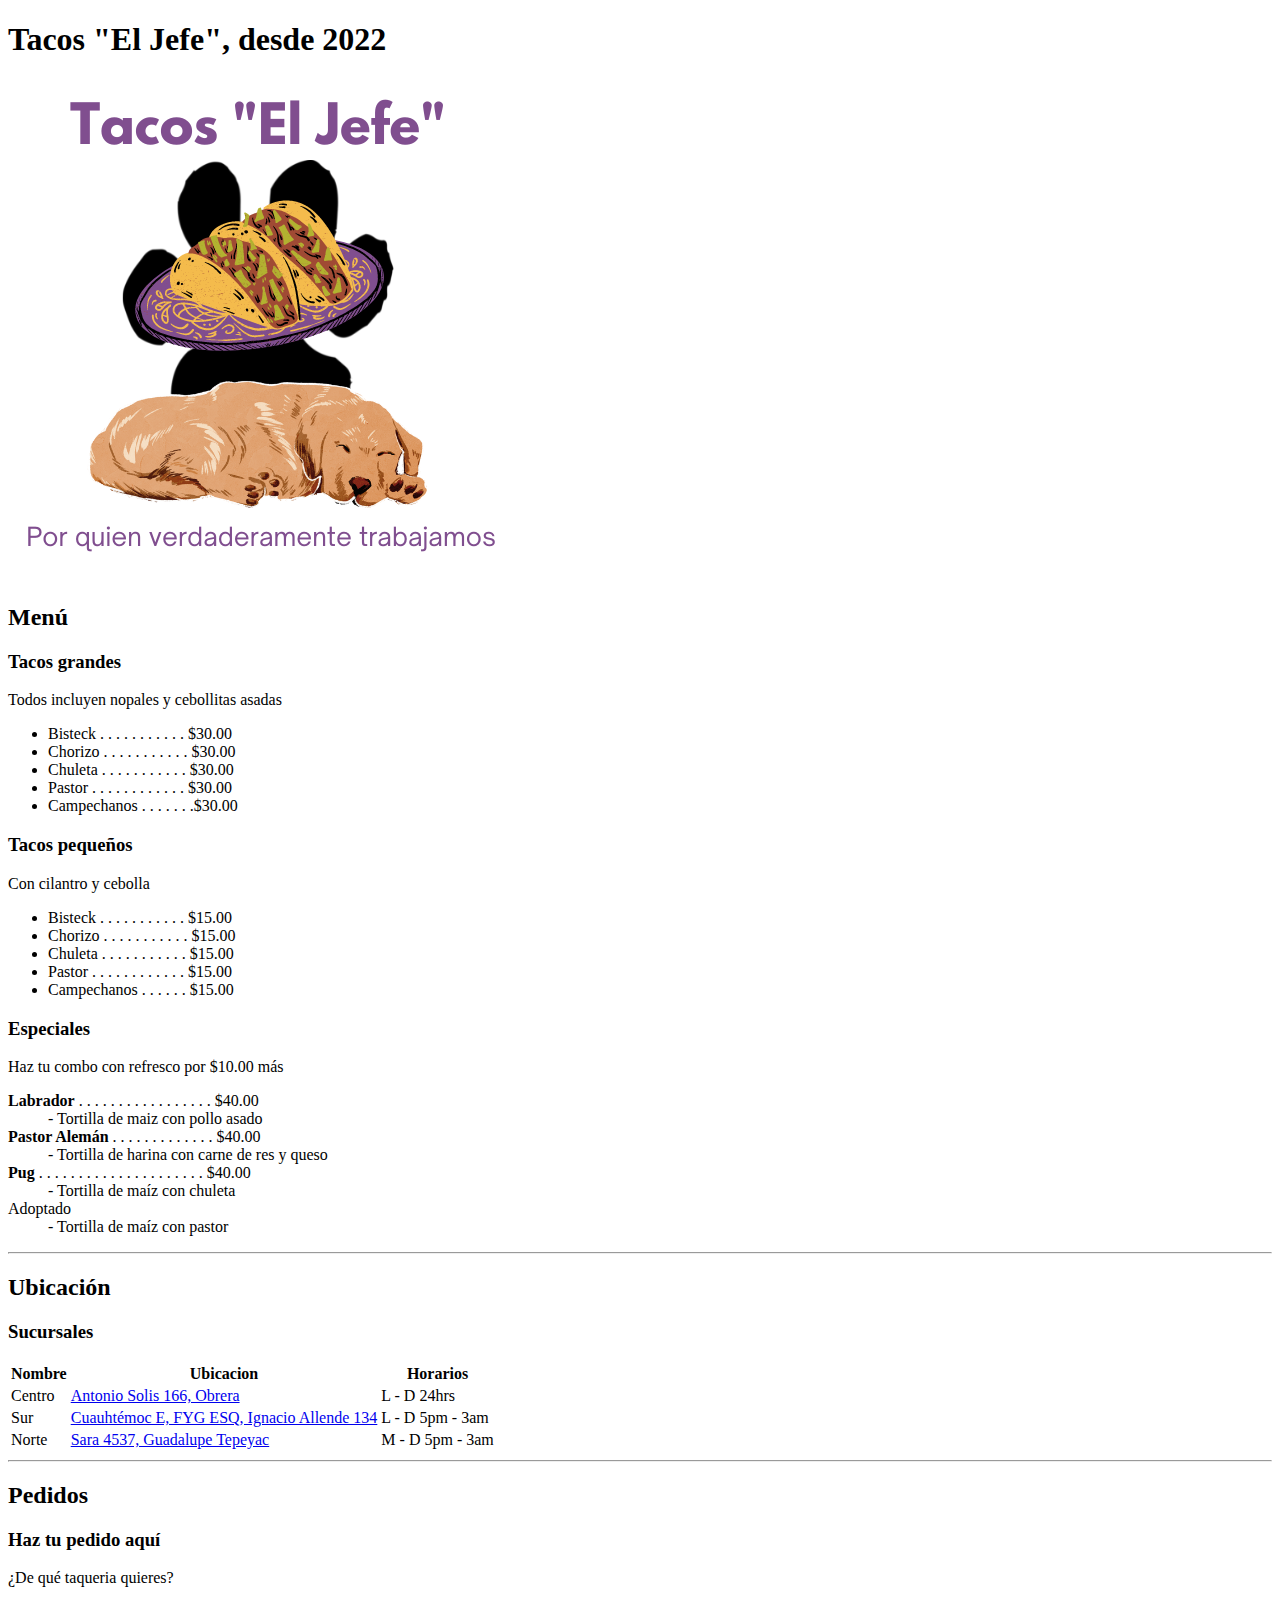
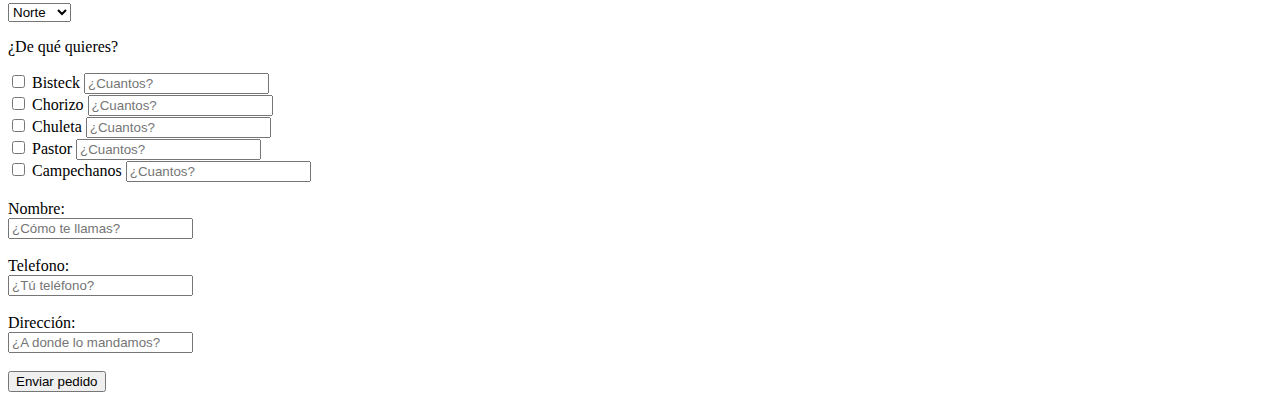
<file: Practica2_HTML/index.html>
<!DOCTYPE html>
<html lang="en">
<head>
    <meta charset="UTF-8">
    <meta http-equiv="X-UA-Compatible" content="IE=edge">
    <meta name="viewport" content="width=device-width, initial-scale=1.0">
    <title>Tacos El Jefe</title>
</head>
<body>
    <header>
        <h1>Tacos "El Jefe", desde 2022</h1>
    </header>
    <section>
        <img src="./img/Logo.png" alt="logo">

        <h2>Menú</h2>
        <h3>Tacos grandes</h3>
        <p>Todos incluyen nopales y cebollitas asadas</p>
        <ul>
            <li>Bisteck . . . . . . . . . . . $30.00</li>
            <li>Chorizo . . . . . . . . . . . $30.00</li>
            <li>Chuleta . . . . . . . . . . . $30.00</li>
            <li>Pastor . . . . . . . . . . . . $30.00</li>
            <li>Campechanos . . . . . . .$30.00</li>
        </ul>

        <h3>Tacos pequeños</h3>
        <p>Con cilantro y cebolla</p>
        <ul>
            <li>Bisteck . . . . . . . . . . . $15.00</li>
            <li>Chorizo . . . . . . . . . . . $15.00</li>
            <li>Chuleta . . . . . . . . . . . $15.00</li>
            <li>Pastor . . . . . . . . . . . . $15.00</li>
            <li>Campechanos . . . . . . $15.00</li>
        </ul>

        <h3>Especiales</h3>
        <p>Haz tu combo con refresco por $10.00 más</p>
        <dl>
            <dt><b>Labrador</b> . . . . . . . . . . . . . . . . . $40.00</dt>
            <dd>- Tortilla de maiz con pollo asado</dd>
            <dt><b>Pastor Alemán</b> . . . . . . . . . . . . . $40.00</dt>
            <dd>- Tortilla de harina con carne de res y queso</dd>
            <dt><b>Pug</b> . . . . . . . . . . . . . . . . . . . . . $40.00</dt>
            <dd>- Tortilla de maíz con chuleta</dd>
            <dt>Adoptado</dt>
            <dd>- Tortilla de maíz con pastor</dd>
        </dl>
    </section>

    <hr>

    <section>
        <h2>Ubicación</h2>
        <h3>Sucursales</h3>
        <table>
            <tr>
                <th>Nombre</th>
                <th>Ubicacion</th>
                <th>Horarios</th>
            </tr>
            <tr>
                <td>Centro</td>
                <td><a href="https://goo.gl/maps/AZgQkJ9KbTxaptkj7" target="_blank">Antonio Solis 166, Obrera</a></td>
                <td>L - D 24hrs</td>
            </tr>
            <tr>
                <td>Sur</td>
                <td><a href="https://goo.gl/maps/JLkHSc8gVxQsNFwh9" target="_blank">Cuauhtémoc E, FYG ESQ, Ignacio Allende 134</a></td>
                <td>L - D 5pm - 3am</td>
            </tr>
            <tr>
                <td>Norte</td>
                <td><a href="https://goo.gl/maps/HnypCJjVAzRko5XB8" target="_blank">Sara 4537, Guadalupe Tepeyac</a></td>
                <td>M - D 5pm - 3am</td>
            </tr>
        </table>
    </section>

    <hr>

    <section>
        <h2>Pedidos</h2>
        <h3>Haz tu pedido aquí</h3>

        <form action="">
            <p>¿De qué taqueria quieres?</p>
            <select>
                <option value="Norte">Norte</option>
                <option value="Centro">Centro</option>
                <option value="Sur">Sur</option>
            </select>

            <p>¿De qué quieres?</p>
            <input type="checkbox" id="Bisteck" name="Bisteck" value="Bisteck">
            <label for="topping1">Bisteck</label>
            <input type="number" id="BisteckNumber" name="BisteckNumber" placeholder="¿Cuantos?">
            <br>
            <input type="checkbox" id="Chorizo" name="Chorizo" value="Chorizo">
            <label for="topping2">Chorizo</label>
            <input type="number" id="ChorizoNumber" name="ChorizoNumber" placeholder="¿Cuantos?">
            <br>
            <input type="checkbox" id="Chuleta" name="Chuleta" value="Chuleta">
            <label for="topping3">Chuleta</label>
            <input type="number" id="ChuletaNumber" name="ChuletaNumber" placeholder="¿Cuantos?">
            <br>
            <input type="checkbox" id="Pastor" name="Pastor" value="Pastor">
            <label for="topping3">Pastor</label>
            <input type="number" id="PastorNumber" name="PastorNumber" placeholder="¿Cuantos?">
            <br>
            <input type="checkbox" id="Campechanos" name="Campechanos" value="Campechanos">
            <label for="topping3">Campechanos</label>
            <input type="number" id="CampechanosNumber" name="CampechanosNumber" placeholder="¿Cuantos?">
            
            <br><br>
            <label for="Nombre">Nombre:</label><br>
            <input type="text" id="nombre" name="nombre" placeholder="¿Cómo te llamas?">
            <br><br>
            <label for="Telefono">Telefono:</label><br>
            <input type="number" id="telefono" name="telefono" placeholder="¿Tú teléfono?">
            <br><br>
            <label for="Dirección">Dirección:</label><br>
            <input type="text" id="direccion" name="direccion" placeholder="¿A donde lo mandamos?">
            <br><br>
            <button type="submit">Enviar pedido</button>
            <br><br>
        </form>
    </section>
</body>
</html>
</file>
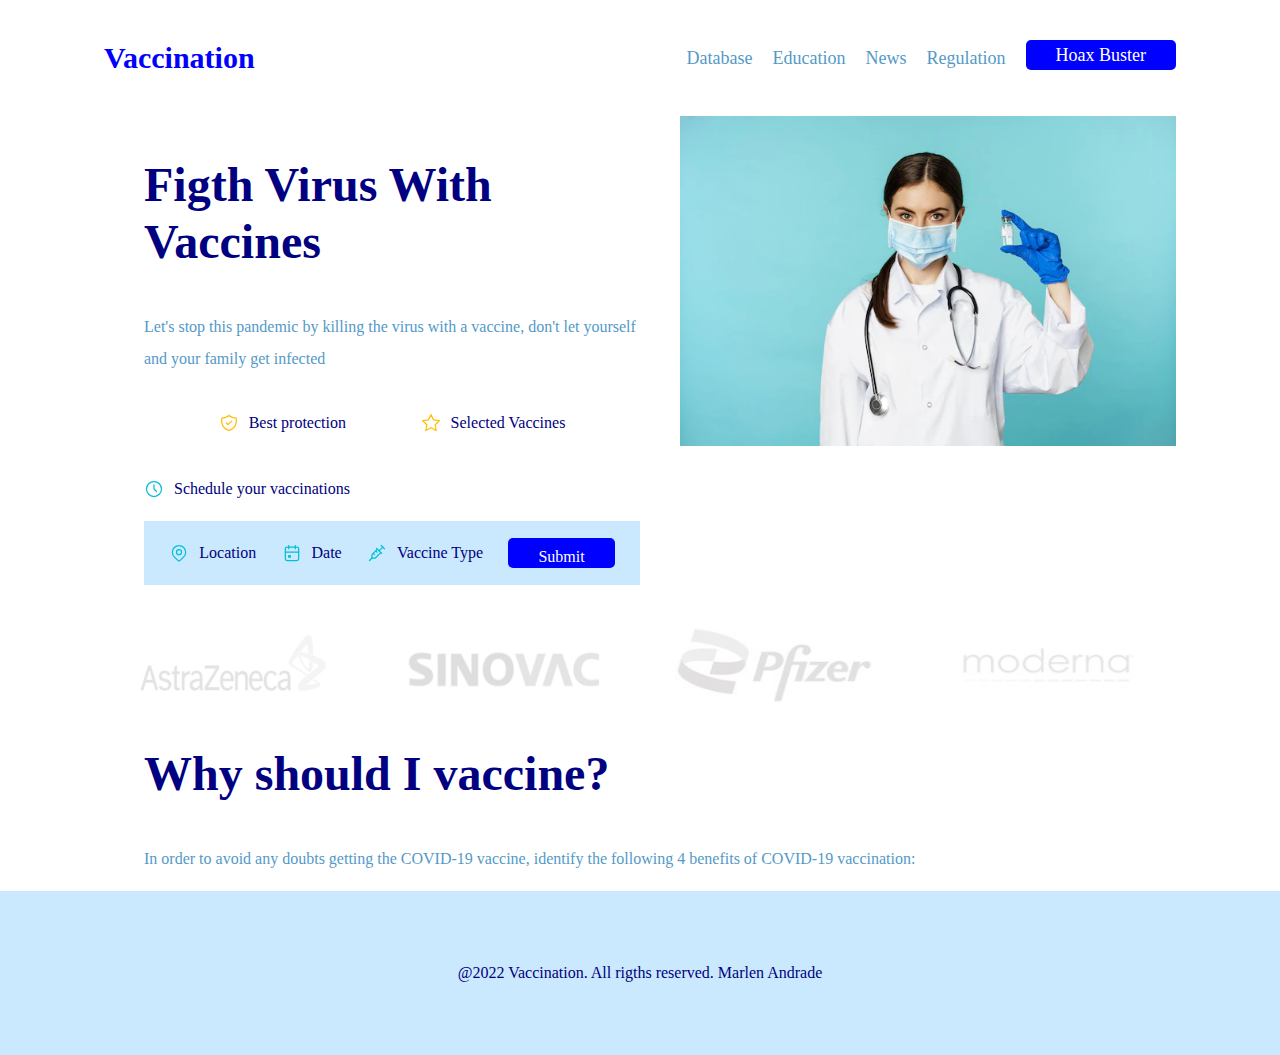
<file: Practica3_CSS/index.html>
<!DOCTYPE html>
<html lang="en">
<head>
    <meta charset="UTF-8">
    <meta http-equiv="X-UA-Compatible" content="IE=edge">
    <meta name="viewport" content="width=device-width, initial-scale=1.0">
    <!--Preload-->
    <link rel="preload" href="css/normalize.css" as="style">
    <link rel="stylesheet" href="css/normalize.css">
    <link rel="preload" href="css/styles.css" as="style">
    <link rel="stylesheet" href="css/styles.css">
    <title>Vaccination</title>
</head>
<body>
    <header>
        <div class="contenedor">
            <div class="barra">
                <a href="index.html">
                    <h1 class="logo__bold no-margin centrar-texto">Vaccination</h1>
                </a>
                <nav class="navegacion">
                    <a href="#" class="navegacion__enlace">Database</a>
                    <a href="#" class="navegacion__enlace">Education</a>
                    <a href="#" class="navegacion__enlace">News</a>
                    <a href="#" class="navegacion__enlace">Regulation</a>
                    <button class="boton navegacion__enlace">Hoax Buster</button>
                </nav>
            </div>
        </div>
    </header>

    <div class="contenedor contenido-principal">
        <main class="descripcion">
            <h2>Figth Virus With Vaccines</h2>
            <p class="color-claro">
                Let's stop this pandemic by killing the virus with a vaccine, don't let yourself and your family get infected
            </p>

            <div class="flex">
                <div class="flex-icono">
                    <svg xmlns="http://www.w3.org/2000/svg" class="icon icon-tabler icon-tabler-shield-check" width="20" height="20" viewBox="0 0 24 24" stroke-width="1.5" stroke="#ffbf00" fill="none" stroke-linecap="round" stroke-linejoin="round">
                        <path stroke="none" d="M0 0h24v24H0z" fill="none"/>
                        <path d="M9 12l2 2l4 -4" />
                        <path d="M12 3a12 12 0 0 0 8.5 3a12 12 0 0 1 -8.5 15a12 12 0 0 1 -8.5 -15a12 12 0 0 0 8.5 -3" />
                      </svg>
                    <p>Best protection</p>
                </div>
                <div class="flex-icono">
                    <svg xmlns="http://www.w3.org/2000/svg" class="icon icon-tabler icon-tabler-star" width="20" height="20" viewBox="0 0 24 24" stroke-width="1.5" stroke="#ffbf00" fill="none" stroke-linecap="round" stroke-linejoin="round">
                        <path stroke="none" d="M0 0h24v24H0z" fill="none"/>
                        <path d="M12 17.75l-6.172 3.245l1.179 -6.873l-5 -4.867l6.9 -1l3.086 -6.253l3.086 6.253l6.9 1l-5 4.867l1.179 6.873z" />
                      </svg>
                    <p>Selected Vaccines</p>
                </div>
            </div>
        </main>

        <div class="imagen">
            <img src="./img/vacuna1.webp" alt="imagen vacuna">
        </div>

        <form>
            <div class="flex-schedule">
                <svg xmlns="http://www.w3.org/2000/svg" class="icon icon-tabler icon-tabler-clock" width="20" height="20" viewBox="0 0 24 24" stroke-width="1.5" stroke="#00bfd8" fill="none" stroke-linecap="round" stroke-linejoin="round">
                    <path stroke="none" d="M0 0h24v24H0z" fill="none"/>
                    <circle cx="12" cy="12" r="9" />
                    <polyline points="12 7 12 12 15 15" />
                  </svg>
                <p>Schedule your vaccinations</p>
            </div>
            
            <div class="flex-form">
                <div class="flex-icono">
                    <svg xmlns="http://www.w3.org/2000/svg" class="icon icon-tabler icon-tabler-map-pin" width="20" height="20" viewBox="0 0 24 24" stroke-width="1.5" stroke="#00bfd8" fill="none" stroke-linecap="round" stroke-linejoin="round">
                        <path stroke="none" d="M0 0h24v24H0z" fill="none"/>
                        <circle cx="12" cy="11" r="3" />
                        <path d="M17.657 16.657l-4.243 4.243a2 2 0 0 1 -2.827 0l-4.244 -4.243a8 8 0 1 1 11.314 0z" />
                      </svg>
                    <p>Location</p>
                </div>
                <div class="flex-icono">
                    <svg xmlns="http://www.w3.org/2000/svg" class="icon icon-tabler icon-tabler-calendar-event" width="20" height="20" viewBox="0 0 24 24" stroke-width="1.5" stroke="#00bfd8" fill="none" stroke-linecap="round" stroke-linejoin="round">
                        <path stroke="none" d="M0 0h24v24H0z" fill="none"/>
                        <rect x="4" y="5" width="16" height="16" rx="2" />
                        <line x1="16" y1="3" x2="16" y2="7" />
                        <line x1="8" y1="3" x2="8" y2="7" />
                        <line x1="4" y1="11" x2="20" y2="11" />
                        <rect x="8" y="15" width="2" height="2" />
                      </svg>
                    <p>Date</p>
                </div>
                <div class="flex-icono">
                    <svg xmlns="http://www.w3.org/2000/svg" class="icon icon-tabler icon-tabler-vaccine" width="20" height="20" viewBox="0 0 24 24" stroke-width="1.5" stroke="#00bfd8" fill="none" stroke-linecap="round" stroke-linejoin="round">
                        <path stroke="none" d="M0 0h24v24H0z" fill="none"/>
                        <path d="M17 3l4 4" />
                        <path d="M19 5l-4.5 4.5" />
                        <path d="M11.5 6.5l6 6" />
                        <path d="M16.5 11.5l-6.5 6.5h-4v-4l6.5 -6.5" />
                        <path d="M7.5 12.5l1.5 1.5" />
                        <path d="M10.5 9.5l1.5 1.5" />
                        <path d="M3 21l3 -3" />
                      </svg>
                    <p>Vaccine Type</p>
                </div>
                <div class="boton">
                    <button>Submit</button>
                </div>
            </div>
        </form>
    </div>

    <div class="informacion contenedor">
        <img class="tamaño-img" src="./img/AstraZeneca.jpg" alt="AstraZeneca">
        <img class="tamaño-img" src="./img/SINOVAC.png" alt="SINOVAC">
        <img class="tamaño-img" src="./img/Pfizer.jpg" alt="Pfizer">
        <img class="tamaño-img" src="./img/moderna.jpg" alt="moderna">
    </div>
    <div class="contenedor contenido-secundario">
        <h2>Why should I vaccine?</h2>
            <p class="color-claro">
                In order to avoid any doubts getting the COVID-19 vaccine, identify the following 4 benefits of COVID-19 vaccination:
            </p>
    </div>
    
    <footer class="footer">
        <p>@2022 Vaccination. All rigths reserved. Marlen Andrade</p>
    </footer>
</body>
</html>
</file>
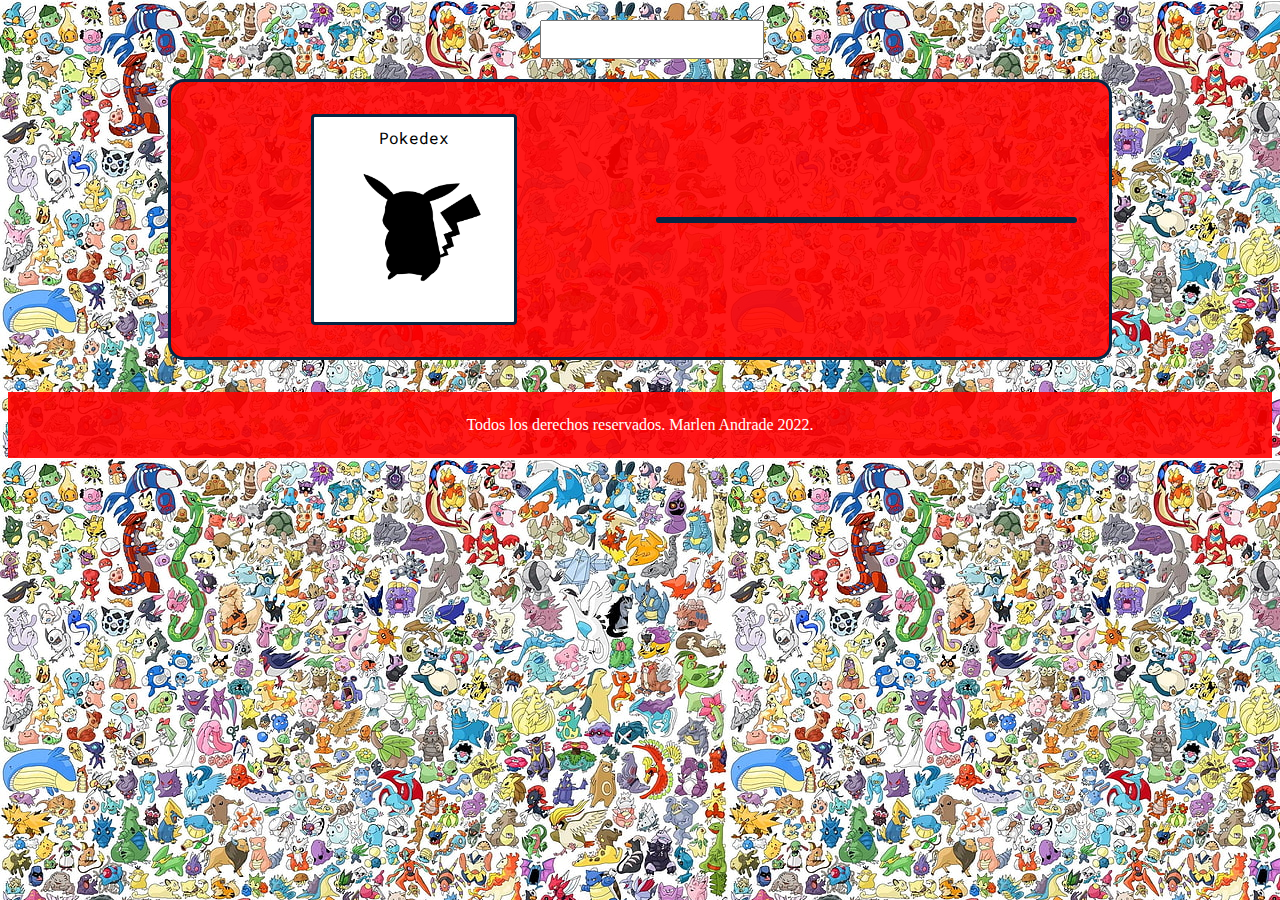
<file: Practica4_JS/pokedex.html>
<!DOCTYPE html>
<html lang="en">
<head>
    <meta charset="UTF-8">
    <meta http-equiv="X-UA-Compatible" content="IE=edge">
    <meta name="viewport" content="width=device-width, initial-scale=1.0">
    <title>Pokedex</title>
    <link href="https://fonts.googleapis.com/css2?family=Roboto+Mono&display=swap" rel="stylesheet">
    <script src="script.js" type="text/javascript" defer></script>
    <link href="styles.css" rel="stylesheet" />
</head>
<body>
    <form action="" onsubmit="searchPokemon(event)">
        <input type="text" name="pokemon" autocomplete="off">
    </form>

    <div class="pokedex">
        <div data-poke-card class="poke-card">
            <div data-poke-name>Pokedex</div>
            <div data-poke-img-container class="img-container">
                <img data-poke-img class="poke-img" src="./poke-shadow.png"/>
            </div>
        </div>

        <div class="poke-info">
            <div data-poke-id></div>
            <div data-poke-types class="poke-types"></div>
            <div data-poke-stats class="poke-stats"></div>
        </div>
    </div>
    
    <footer>
        <div class="footer__text">
            Todos los derechos reservados. Marlen Andrade 2022.
        </div>
    </footer>
</body>
</html>
</file>
<file: Practica3_CSS/css/styles.css>
:root{
    --colorPrimario: #0000FF;
    --colorSecundario: #000080;
    --azulClaro: #5499C7;
}
html{
    box-sizing: border-box; /*borde o padding no afecte el ancho de los elementos*/
    font-size: 62.5%; /*1rem = 10px*/
}
*, *:before, *:after{
    box-sizing: inherit; /*inherit: hereda del elemento padre (html)*/
}
body{
    font-size: 1.6rem;
    line-height: 2; /*interlineado*/
}

/**GLOBALES**/
.contenedor{
    max-width: 120rem;
    width: 90%;
    margin: 0 auto;
}
a{
    text-decoration: none;
    color: var(--azulClaro);
}
h1, h2, h3, h4{
    line-height: 1.2;
}
h1{
    font-size: 3rem;
    color: var(--colorPrimario);
}
h2{
    font-size: 4.8rem;
    color: var(--colorSecundario);
}
h3{
    font-size: 3.2rem;
}
img{
    max-width: 100%;
}
p{
    color: var(--colorSecundario);
}

/**UTILIDADES**/
.no-margin{
    margin: 0;
}
.centrar-texto{
    text-align: center;
}

/**HEADER**/
.header{
    height: 50rem;
    background-size: cover;
    background-repeat: no-repeat;
    background-position: center center; /*horizontalmente y verticalmente*/
}
.barra{
    padding: 4rem;
}
@media (min-width: 768px) {
    .barra{
        display: flex;
        justify-content: space-between; /*ordena horizontalmente*/
        align-items: center; /*ordena verticalmente*/
    }
}
.logo__bold{
    font-weight: 700;
}
@media (min-width: 768px) {
    .navegacion{
        display: flex;
        gap: 2rem; /*separacion entre elementos*/
    }
}
.navegacion__enlace{
    display: block;
    text-align: center;
    font-size: 1.8rem;
}

/**MAIN**/
.color-claro{
    color: var(--azulClaro);
}
@media (min-width: 768px) {
    .contenido-principal{
        display: grid;
        grid-template-columns: 50% 50%;
        column-gap: 4rem;
        padding: 0 8rem; /*arriba/abajo e izq/dere*/
    }
}
.flex, .flex-icono, .flex-form{
    display: flex;
    justify-content: space-evenly;
}
.flex-schedule{
    display: flex;
    justify-content: start;
}
.flex-form{
    background-color: rgba(174, 221, 253, 0.644);
}
svg{
    align-self: center;
    margin-right: 1rem;
}
button{
    background-color: var(--colorPrimario);
    color: white;
    height: 3rem;
    border: none;
    border-radius: .5rem; /*redondea esquinas del boton*/
    padding: 1rem 3rem;    
}
.boton{
    display: flex;
    align-items: center;
}

/**INFORMACION**/
.informacion{
    margin-top: 4rem;
    display: flex;
    justify-content: space-evenly;
}
.tamaño-img{
    width: 20rem;
    height: 8rem;
}
@media (min-width: 768px) {
    .contenido-secundario{
        column-gap: 4rem;
        padding: 0 8rem; /*arriba/abajo e izq/dere*/
    }
}

/**FOOTER**/
.footer{
    background-color:rgba(174, 221, 253, 0.644);
    text-align: center;
    padding: 5rem;
}
</file>
<file: Practica4_JS/styles.css>
form {
    width: 200px;
    margin: 20px auto;
}

input {
    width: 100%;
    padding: 10px;
}

body{
background-image: url(./pokemonWallpaper.jpg);
}

.pokedex{
    background-color: rgba(255, 0, 0, 0.9);
    padding: 2rem;
    border-radius: 1rem;
    border: 3px solid rgb(5, 38, 68);
}

@media (min-width: 768px) {
    .pokedex{
        display: grid;
        align-items: center;
        grid-template-columns: repeat(2, 1fr);
        max-width: 90rem;
        margin-left: 10rem;
        margin-right: 10rem;
        gap: 2rem;
    }
}
.poke-info{
    background-color: #FFF;
    font-family: 'Roboto Mono', monospace;
    border: 3px solid rgb(5, 38, 68);
    border-radius: 4px;
}

.poke-card {
    position: relative;
    height: fit-content;
    font-family: 'Roboto Mono', monospace;
    max-width: 300px;
    border: 3px solid rgb(5, 38, 68);
    border-radius: 4px;
    text-align: center;
    padding: 10px;
    margin: 0 auto;
    background-color: #FFF;
}

.poke-card::before {
    border-radius: 4px;
    border: 3px solid rgb(5, 38, 68);
    height: 100%;
    width: 100%;
    position: absolute;
    left: 10px;
    top: 10px;
    z-index: -1;
}

.img-container {
    position: relative;
    width: 180px;
    margin: 10px auto;
}

.poke-stats div {
    display: flex;
    justify-content: space-between;
    align-content: space-between;
    padding: 5px;
    font-size: 18px;
}

.poke-types div {
    padding: 5px;
    margin: 5px;
    border-radius: 4px;
    border: 1px dashed black;
}

.poke-img {
    width: 180px;
    border-radius: 50%;
}

footer{
    background-color: rgba(255, 0, 0, 0.9);
    padding: 1.5rem 0;
    margin-top: 2rem;
}

.footer__text{
    color: #FFF;
    text-align: center;
}
</file>
